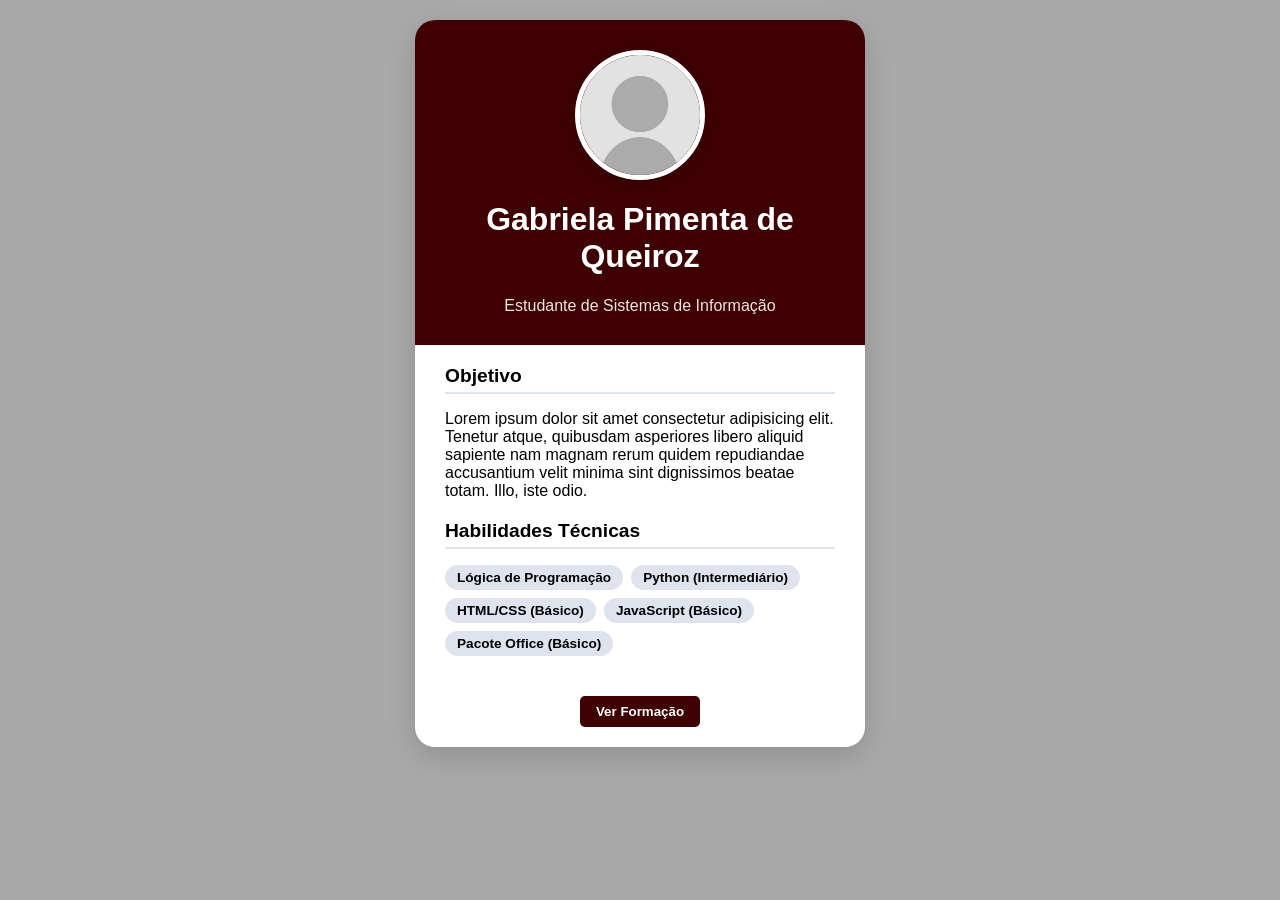
<file: 1/index.html>
<!DOCTYPE html>
<html lang="pt-br">
<head>
    <meta charset="UTF-8">
    <meta name="viewport" content="width=device-width, initial-scale=1.0">
    <title>Currículo - Gabriela Pimenta</title>
    <link rel="stylesheet" href="assets/estilo.css">
</head>
<body>

    <div class="main-wrapper">
        <div class="card">
            <header class="card-header">
                <div class="foto-container">
                    <img src="assets/image.png" alt="Foto de Gabriela Pimenta" class="foto-redonda">
                </div>
                <h1>Gabriela Pimenta de Queiroz</h1> 
                <p class="subtitulo">Estudante de Sistemas de Informação</p> 
            </header>

            <main id="pagina1" class="card-content">
                <section class="info-section">
                    <h2>Objetivo</h2>
                    <p>Lorem ipsum dolor sit amet consectetur adipisicing elit. Tenetur atque, quibusdam asperiores libero aliquid sapiente nam magnam rerum quidem repudiandae accusantium velit minima sint dignissimos beatae totam. Illo, iste odio.</p>
                </section>

                <section class="info-section">
                    <h2>Habilidades Técnicas</h2>
                    <div class="tags">
                        <span>Lógica de Programação</span> 
                        <span>Python (Intermediário)</span> 
                        <span>HTML/CSS (Básico)</span>
                        <span>JavaScript (Básico)</span> 
                        <span>Pacote Office (Básico)</span> 
                    </div>
                </section>
            </main>

            <main id="pagina2" class="card-content hidden">
                <section class="info-section">
                    <h2>Formação Académica</h2>
                    <div class="item">
                        <h3>Sistemas de Informação</h3>
                        <p>Una (Em andamento) </p>
                    </div>
                    <div class="item">
                        <h3>Ensino Médio Completo</h3>
                        <p>Centro Educacional Mineiro (Concluído em 2024) </p>
                    </div>
                </section>

                <section class="info-section">
                    <h2>Experiência e Cursos</h2>
                    <ul>
                        <li>Atendimento ao cliente e operação de caixa </li>
                        <li>Inglês - Avançado (C1) - Intercâmbio em Londres </li>
                        <li>Espanhol - Intermediário (B1) </li>
                    </ul>
                </section>
            </main>

            <footer class="card-footer">
                <div class="nav-buttons">
                    <button id="btnAnterior" class="btn-nav hidden">Anterior</button>
                    <button id="btnProximo" class="btn-nav">Ver Formação</button>
                </div>
            </footer>
        </div>
    </div>

    <script src="assets/funcionalidade.js"></script>
</body>
</html>
</file>
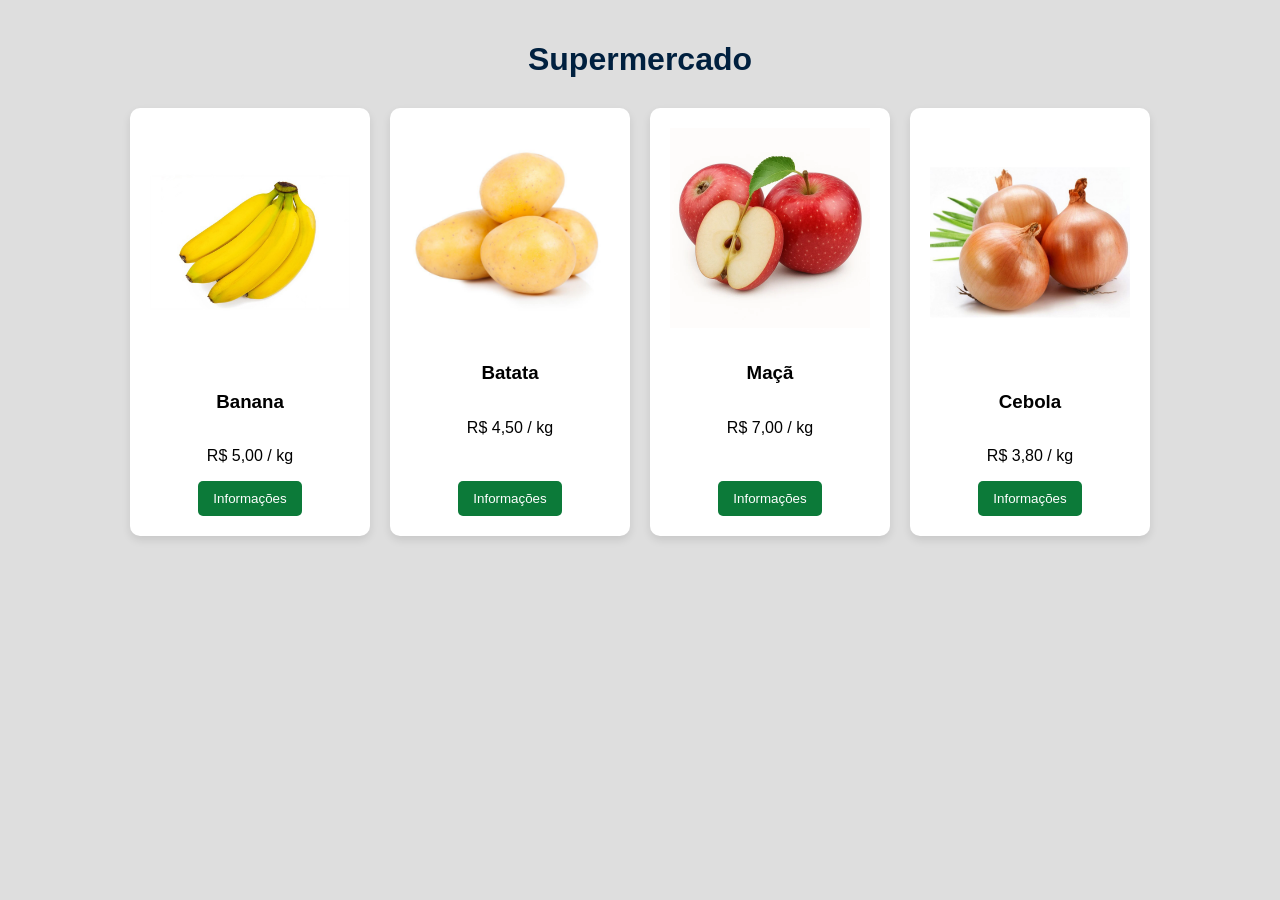
<file: 2/index.html>
<!DOCTYPE html>
<html lang="pt-br">
<head>
    <meta charset="UTF-8">
    <meta name="viewport" content="width=device-width, initial-scale=1.0">
    <title>Catálogo Supermercado</title>
    <link rel="stylesheet" href="assets/estilo.css">
</head>
<body>

    <header>
        <h1>Supermercado</h1>
    </header>

    <main class="catalogo" id="catalogo">
        <div class="card">
            <div class="foto-produto"><img src="assets/banana.png" alt="Banana"></div>
            <h3>Banana</h3>
            <p>R$ 5,00 / kg</p>
            <button onclick="exibirMensagem('Banana', 'R$ 5,00/kg')">Informações</button>
        </div>

        <div class="card">
            <div class="foto-produto"><img src="assets/batata.png" alt="Batata"></div>
            <h3>Batata</h3>
            <p>R$ 4,50 / kg</p>
            <button onclick="exibirMensagem('Batata' , 'R$ 4,50/kg')">Informações</button>
        </div>

        <div class="card">
            <div class="foto-produto"><img src="assets/maca.png" alt="Maçã"></div>
            <h3>Maçã</h3>
            <p>R$ 7,00 / kg</p>
            <button onclick="exibirMensagem('Maçã', 'R$ 7,00/kg')">Informações</button>
        </div>

        <div class="card">
            <div class="foto-produto"><img src="assets/cebola.png" alt="Cebola"></div>
            <h3>Cebola</h3>
            <p>R$ 3,80 / kg</p>
            <button onclick="exibirMensagem('Cebola', 'R$ 3,80/kg')">Informações</button>
        </div>
    </main>

    <script src="assets/funcionalidade.js"></script>
</body>
</html>
</file>
<file: 1/assets/estilo.css>
body {
    font-family: 'Segoe UI', Tahoma, Geneva, Verdana, sans-serif;
    background-color: #a9a9a9; 
    margin: 0;
    display: flex;
    justify-content: center;
    align-items: center;
    min-height: 40rem;
    transition: background 0.3s;
}

.main-wrapper {
    display: flex;
    justify-content: center;
    align-items: center;
    width: 100%;
    padding: 20px;
}

.card {
    background: white;
    width: 100%;
    max-width: 450px; 
    border-radius: 20px; 
    box-shadow: 0 10px 30px rgba(0,0,0,0.15); 
    overflow: hidden; 
    transition: background-color 0.3s, transform 0.2s;
}

.card:hover {
    transform: translateY(-5px);
}

.card-header {
    background-color: #3e0000; 
    color: white;
    padding: 30px;
    text-align: center;
}

.foto-container {
    width: 120px;
    height: 120px;
    margin: 0 auto 15px auto;
    border: 5px solid white;
    border-radius: 50%;
    overflow: hidden;
    box-shadow: 0 4px 10px rgba(0,0,0,0.2);
}

.foto-redonda {
    width: 100%;
    height: 100%;
    object-fit: cover;
}

#nome {
    margin: 10px 0 5px 0;
    font-size: 1.8rem;
}

.subtitulo {
    margin: 0;
    font-size: 1rem;
    opacity: 0.9;
}

.card-content {
    padding: 20px 30px;
}

.info-section {
    margin-bottom: 20px;
}

.info-section h2 {
    font-size: 1.2rem;
    color: #000000;
    border-bottom: 2px solid #dfe3ee;
    padding-bottom: 5px;
    margin-top: 0;
}

.info-section ul {
    list-style: none;
    padding: 0;
    margin: 0;
}

.info-section li {
    margin-bottom: 8px;
    font-size: 0.95rem;
    color: #333;
}

.item h3 {
    margin: 0;
    font-size: 1rem;
    color: #555;
}

.item p {
    margin: 2px 0;
    font-size: 0.9rem;
    color: #777;
}

.tags {
    display: flex;
    flex-wrap: wrap;
    gap: 8px;
}

.tags span {
    background: #dfe3ee;
    color: #000000;
    padding: 5px 12px;
    border-radius: 15px;
    font-size: 0.85em;
    font-weight: bold;
}

.hidden {
    display: none;
}

.card-footer {
    display: flex;
    flex-direction: column;
    gap: 10px;
    padding-bottom: 20px;
}

.nav-buttons {
    display: flex;
    justify-content: center;
    gap: 15px;
}

.btn-nav {
    background-color: #3e0000;
    color: white;
    border: none;
    padding: 8px 16px;
    border-radius: 5px;
    cursor: pointer;
    font-weight: bold;
}

.btn-nav:hover {
    background-color: #720101;
}
</file>
<file: 2/assets/estilo.css>
body {
    font-family: Arial, sans-serif;
    background-color: #dedede;
    margin: 0;
    padding: 20px;
}

header {
    text-align: center;
    margin-bottom: 30px;
    color: #00203f;
}

.catalogo {
    display: flex;
    flex-wrap: wrap;
    gap: 20px;
    justify-content: center;
}

.card {
    background: white;
    border-radius: 10px;
    box-shadow: 0 4px 8px rgba(0,0,0,0.1);
    padding: 20px;
    width: 200px;
    text-align: center;
    transition: transform 0.2s, box-shadow 0.2s;
    cursor: pointer;
    display: flex;
    flex-direction: column;
}

.foto-produto {
    font-size: 50px;
    margin-bottom: 15px;
    flex-direction: column;
    display: flex;
}

.foto-produto:hover {
    transform: scale(1.1);
}

button {
    display: flex;
    justify-content: center;
    align-items: center;
    align-self: center;
    margin-top: auto;
    background-color: #0c7a39;
    color: white;
    border: none;
    padding: 10px 15px;
    border-radius: 5px;
    cursor: pointer;
}  

button:hover {
    background-color: #219150;
}

@media (max-width: 768px) {
    .card {
        width: 40%;
    }
}

@media (max-width: 480px) {
    .card {
        width: 90%;
    }
    header h1 {
        font-size: 1.5rem;
    }
}
</file>
